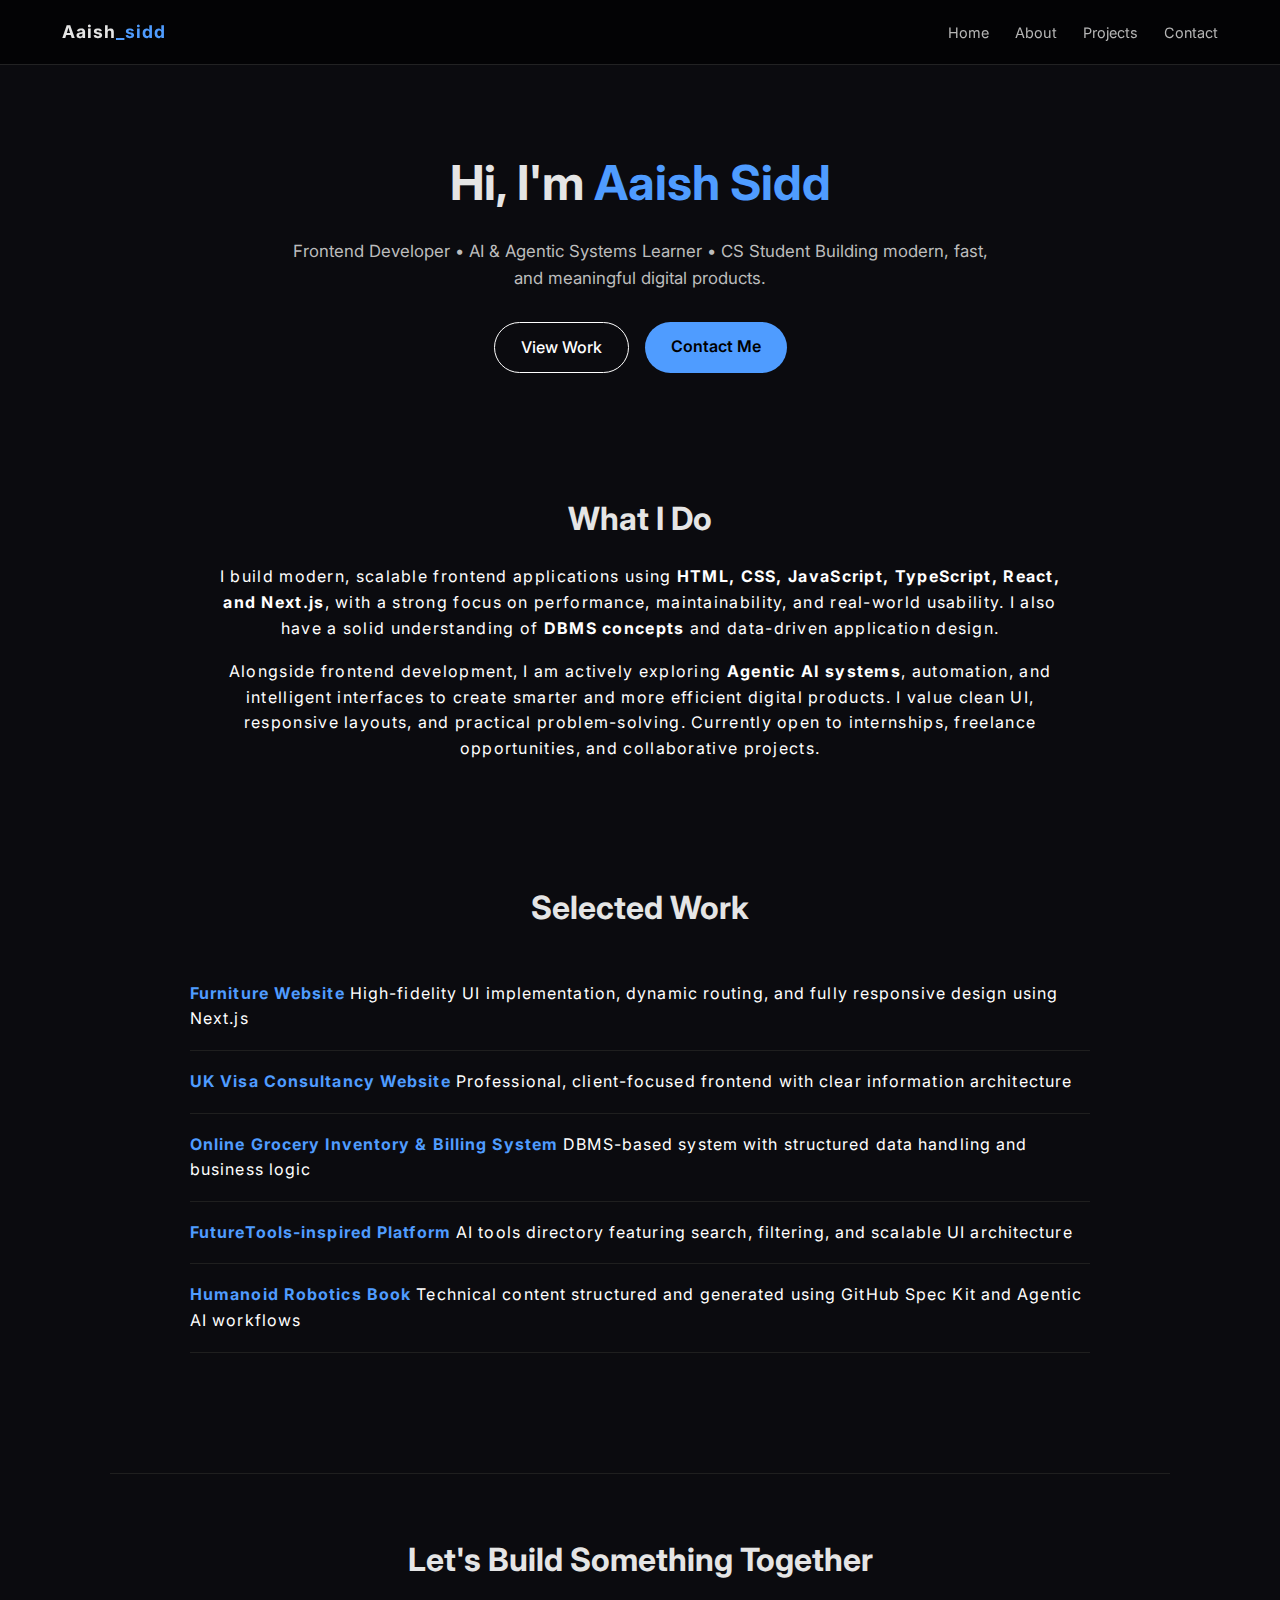
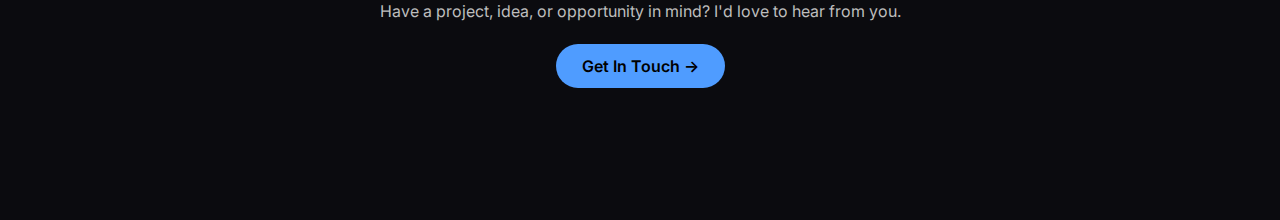
<file: index.html>
<!DOCTYPE html>
<html lang="en">
<head>
  <meta charset="UTF-8" />
  <meta name="viewport" content="width=device-width, initial-scale=1.0" />
  <title>Aaish Sidd ✨ | Frontend & AI Developer</title>

  <link rel="stylesheet" href="assets/css/index.css" />
  <link href="https://fonts.googleapis.com/css2?family=Inter:wght@300;400;600;700&display=swap" rel="stylesheet">
</head>

<body>
    <header>
    <nav class="nav">
      <div class="logo">Aaish<span>_sidd</span></div>

      <div class="nav-links">
        <a href="index.html">Home</a>
        <a href="about.html">About</a>
        <a href="projects.html">Projects</a>
        <a href="contact.html">Contact</a>
      </div>
    </nav>
  </header>

<main>

  <section class="hero">
    <h1>
      Hi, I'm <span>Aaish Sidd</span>
    </h1>

    <p>
      Frontend Developer • AI & Agentic Systems Learner • CS Student  
      Building modern, fast, and meaningful digital products.
    </p>

    <div class="hero-actions">
      <a href="projects.html" class="btn-outline">View Work</a>
      <a href="contact.html" class="btn-primary">Contact Me</a>
    </div>
  </section>

  <section class="about">
    <h2>What I Do</h2>

<p>
  I build modern, scalable frontend applications using
  <strong>HTML, CSS, JavaScript, TypeScript, React, and Next.js</strong>,
  with a strong focus on performance, maintainability, and real-world usability.
  I also have a solid understanding of <strong>DBMS concepts</strong> and
  data-driven application design.
</p>

<p>
  Alongside frontend development, I am actively exploring
  <strong>Agentic AI systems</strong>, automation, and intelligent interfaces
  to create smarter and more efficient digital products.
  I value clean UI, responsive layouts, and practical problem-solving.
  Currently open to internships, freelance opportunities, and collaborative projects.
</p>
</section>

<section class="work">
<h2>Selected Work</h2>

<ul class="work-list">
  <li>
    <strong>Furniture Website</strong> High-fidelity UI implementation, dynamic routing,
    and fully responsive design using Next.js
  </li>
  <li>
    <strong>UK Visa Consultancy Website</strong> Professional, client-focused frontend
    with clear information architecture
  </li>
  <li>
    <strong>Online Grocery Inventory & Billing System</strong> DBMS-based system
    with structured data handling and business logic
  </li>
  <li>
    <strong>FutureTools-inspired Platform</strong> AI tools directory featuring
    search, filtering, and scalable UI architecture
  </li>
  <li>
    <strong>Humanoid Robotics Book</strong> Technical content structured and generated
    using GitHub Spec Kit and Agentic AI workflows
  </li>
</ul>
</section>

  </section>

  <section class="cta">
    <h2>Let's Build Something Together</h2>
    <p>
      Have a project, idea, or opportunity in mind?
      I'd love to hear from you.
    </p>

    <a href="contact.html" class="btn-primary">
      Get In Touch →
    </a>
  </section>

</main>

</body>
</html>
</file>
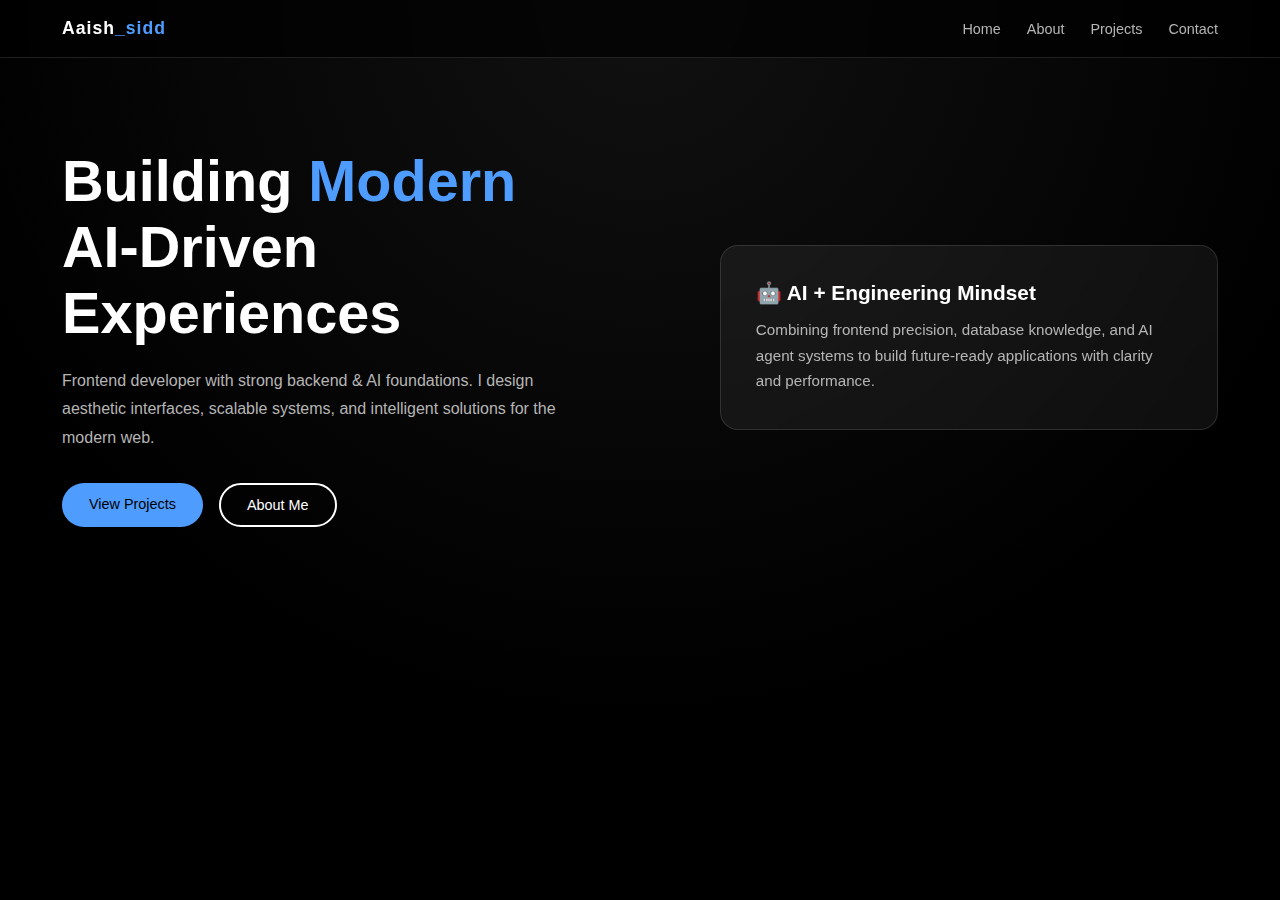
<file: base.html>
<!DOCTYPE html>
<html lang="en">
<head>
  <meta charset="UTF-8">
  <meta name="viewport" content="width=device-width, initial-scale=1.0">
  <title>Aaish_sidd ✨ | Welcome</title>
  <link rel="stylesheet" href="https://cdnjs.cloudflare.com/ajax/libs/font-awesome/6.5.0/css/all.min.css">
  <link rel="stylesheet" href="assets/css/main.css">
</head>

<body>
  <header>
    <nav class="nav">
      <div class="logo">Aaish<span>_sidd</span></div>

      <div class="nav-links">
        <a href="index.html">Home</a>
        <a href="about.html">About</a>
        <a href="projects.html">Projects</a>
        <a href="contact.html">Contact</a>
      </div>
    </nav>
  </header>
  <main id="content">

     <section class="welcome">
      <div class="welcome-text">
        <h1>Building <span>Modern</span><br>AI-Driven Experiences</h1>

        <p>
          Frontend developer with strong backend & AI foundations.
          I design aesthetic interfaces, scalable systems,
          and intelligent solutions for the modern web.
        </p>

        <div class="btn-group">
          <a href="projects.html" class="btn btn-primary">View Projects</a>
          <a href="about.html" class="btn btn-secondary">About Me</a>
        </div>
      </div>

      <div class="ai-card">
        <h3>🤖 AI + Engineering Mindset</h3>
        <p>
          Combining frontend precision, database knowledge,
          and AI agent systems to build future-ready applications
          with clarity and performance.
        </p>
      </div>
    </section>

   
  </main>

  <script src="assets/js/script.js"></script>
</body>

</html>
</file>
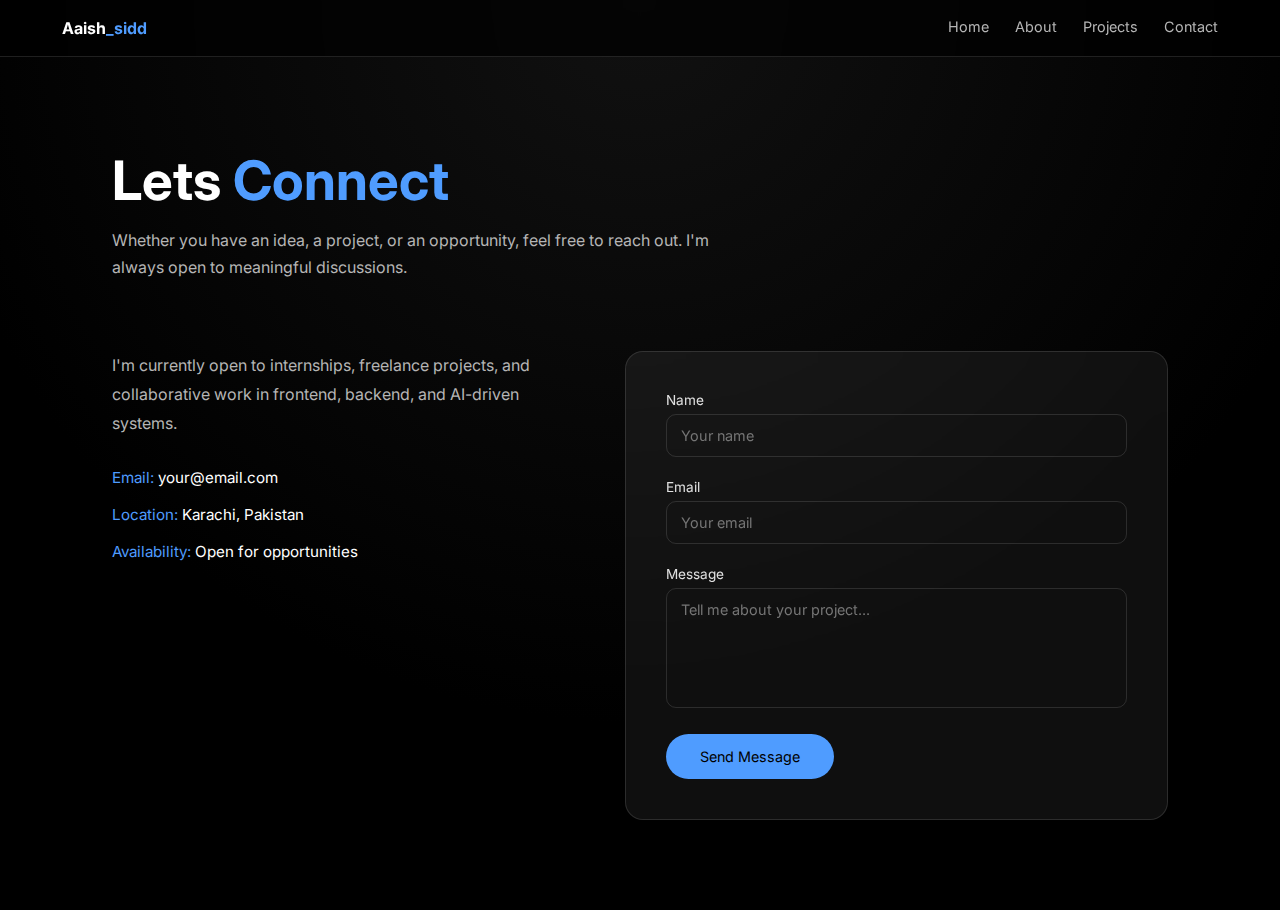
<file: contact.html>
<!DOCTYPE html>
<html lang="en">
<head>
  <meta charset="UTF-8" />
  <meta name="viewport" content="width=device-width, initial-scale=1.0" />
  <title>Aaish_sidd ✨ | Contact</title>
<link rel="stylesheet" href="assets/css/contact.css">
  <link href="https://fonts.googleapis.com/css2?family=Inter:wght@300;400;600;700&display=swap" rel="stylesheet">

</head>
<body>
  <header>
    <nav class="nav">
      <div class="logo">Aaish<span>_sidd</span></div>

      <div class="nav-links">
        <a href="index.html">Home</a>
        <a href="about.html">About</a>
        <a href="projects.html">Projects</a>
        <a href="contact.html">Contact</a>
      </div>
    </nav>
  </header>
<main>
  <section class="title">
    <h1>Lets <span>Connect</span></h1>
    <p>
      Whether you have an idea, a project, or an opportunity,
      feel free to reach out. I'm always open to meaningful discussions.
    </p>
  </section>

  <section class="contact">
    <div class="info">
      <p>
        I'm currently open to internships, freelance projects,
        and collaborative work in frontend, backend, and AI-driven systems.
      </p>

      <div class="info-item">
        <span>Email:</span> your@email.com
      </div>

      <div class="info-item">
        <span>Location:</span> Karachi, Pakistan
      </div>

      <div class="info-item">
        <span>Availability:</span> Open for opportunities
      </div>
    </div>
<form id="contactForm">
  <div class="field">
    <label>Name</label>
    <input type="text" id="name" placeholder="Your name">
  </div>

  <div class="field">
    <label>Email</label>
    <input type="email" id="email" placeholder="Your email">
  </div>

  <div class="field">
    <label>Message</label>
    <textarea id="message" placeholder="Tell me about your project..."></textarea>
  </div>

  <button type="submit"  class="submit-btn" >Send Message</button>
 
</form>

    
</main>
<script src="assets/js/script.js"></script>
</body>
</html>
</file>
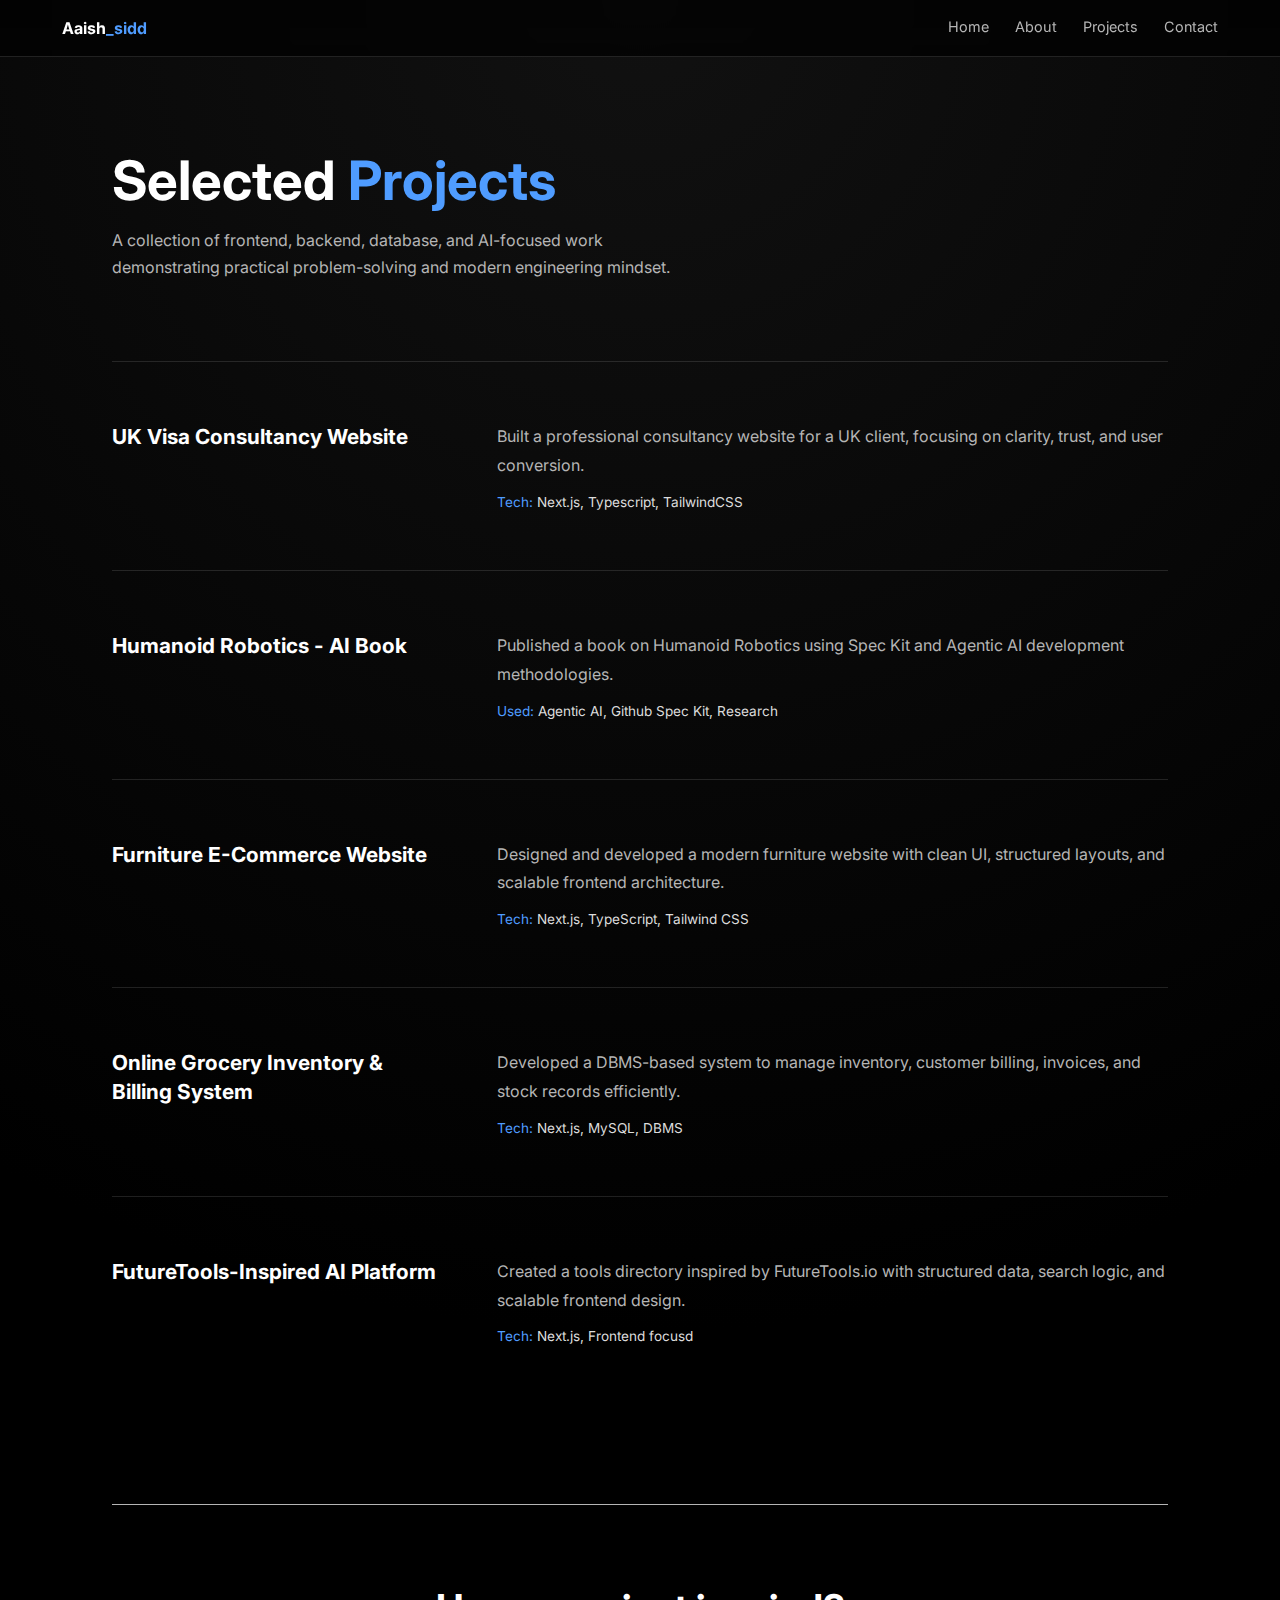
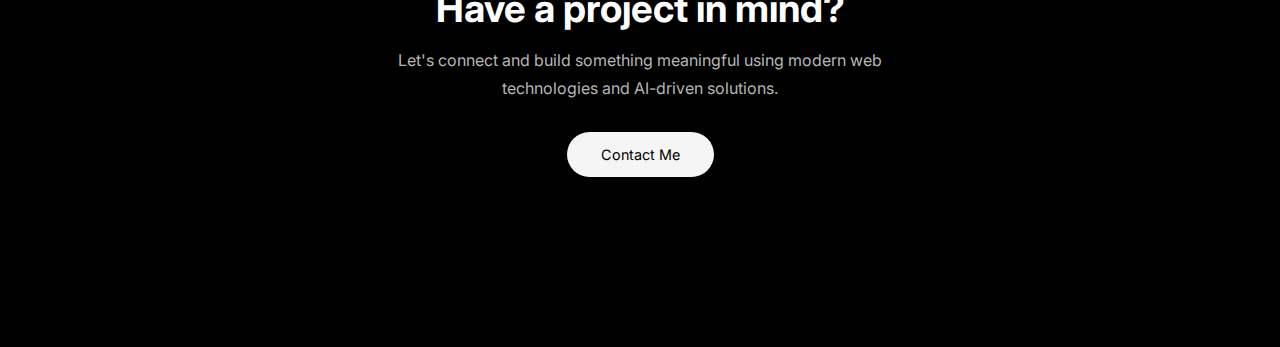
<file: projects.html>
<!DOCTYPE html>
<html lang="en">
<head>
  <meta charset="UTF-8" />
  <meta name="viewport" content="width=device-width, initial-scale=1.0" />
  <title>Aaish_sidd ✨ | Projects</title>
  <link href="https://fonts.googleapis.com/css2?family=Inter:wght@300;400;600;700&display=swap" rel="stylesheet">
  <link rel="stylesheet" href="assets/css/projects.css">

  <style>

  </style>
</head>

<body>
  <header>
    <nav class="nav">
      <div class="logo">Aaish<span>_sidd</span></div>

      <div class="nav-links">
        <a href="index.html">Home</a>
        <a href="about.html">About</a>
        <a href="projects.html">Projects</a>
        <a href="contact.html">Contact</a>
      </div>
    </nav>
  </header>

<main>

  <section class="title">
    <h1>Selected <span>Projects</span></h1>
    <p>
      A collection of frontend, backend, database, and AI-focused work
      demonstrating practical problem-solving and modern engineering mindset.
    </p>
  </section>

  
  <section class="project">
      <h3>UK Visa Consultancy Website</h3>
      <div>
          <p>
              Built a professional consultancy website for a UK client,
              focusing on clarity, trust, and user conversion.
            </p>
            <div class="tech"><span>Tech:</span> Next.js, Typescript, TailwindCSS </div>
        </div>
    </section>
    
    <section class="project">
      <h3>Humanoid Robotics - AI Book</h3>
      <div>
        <p>
          Published a book on Humanoid Robotics using Spec Kit
          and Agentic AI development methodologies.
        </p>
        <div class="tech"><span>Used:</span> Agentic AI, Github Spec Kit, Research</div>
      </div>
    </section>

    <section class="project">
      <h3>Furniture E-Commerce Website</h3>
      <div>
        <p>
          Designed and developed a modern furniture website with clean UI,
          structured layouts, and scalable frontend architecture.
        </p>
        <div class="tech"><span>Tech:</span> Next.js, TypeScript, Tailwind CSS</div>
      </div>
    </section>

  <section class="project">
    <h3>Online Grocery Inventory & Billing System</h3>
    <div>
      <p>
        Developed a DBMS-based system to manage inventory,
        customer billing, invoices, and stock records efficiently.
      </p>
      <div class="tech"><span>Tech:</span> Next.js, MySQL, DBMS</div>
    </div>
  </section>

  <section class="project">
    <h3>FutureTools-Inspired AI Platform</h3>
    <div>
      <p>
        Created a tools directory inspired by FutureTools.io
        with structured data, search logic, and scalable frontend design.
      </p>
      <div class="tech"><span>Tech:</span> Next.js, Frontend focusd</div>
    </div>
  </section>

  <aside class="cta">
  <h2>Have a project in mind?</h2>
  <p>
    Let's connect and build something meaningful using modern web
    technologies and AI-driven solutions.
  </p>
  <a href="contact.html" class="cta-btn">Contact Me</a>
</aside>



</main>

</body>
</html>
</file>
<file: assets/css/index.css>
:root {
      --bg-black: #000;
      --border: rgba(255,255,255,0.12);
      --text-white: #fff;
      --text-gray: #b5b5b5;
      --accent: #4f9cff;
    }

* {
  margin: 0;
  padding: 0;
  box-sizing: border-box;
}

body {
  font-family: "Inter", sans-serif;
  background: #0b0b0f;
  color: #e5e5e5;
  line-height: 1.6;
}
header {
      position: sticky;
      top: 0;
      z-index: 100;
      backdrop-filter: blur(12px);
      background: rgba(0,0,0,0.65);
      border-bottom: 1px solid var(--border);
    }

    .nav {
      max-width: 1200px;
      margin: auto;
      padding: 18px 22px;
      display: flex;
      align-items: center;
      justify-content: space-between;
    }

    .logo {
      font-weight: 700;
      letter-spacing: 1px;
      font-size: 1.1rem;
    }

    .logo span {
      color: var(--accent);
    }

    .nav-links {
      display: flex;
      gap: 26px;
    }

    .nav-links a {
      text-decoration: none;
      color: var(--text-gray);
      font-size: 0.9rem;
      transition: color 0.3s ease;
    }

    .nav-links a:hover {
      color: var(--text-white);
    }

main {
  max-width: 1100px;
  margin: auto;
  padding: 80px 20px;
}

.hero {
  text-align: center;
  margin-bottom: 120px;
}

.hero h1 {
  font-size: 3rem;
  font-weight: 700;
  margin-bottom: 16px;
}

.hero h1 span {
  color: var(--accent);
}

.hero p {
  max-width: 700px;
  margin: auto;
  font-size: 1.05rem;
  color: #bdbdbd;
}


.hero-actions {
  margin-top: 30px;
  display: flex;
  justify-content: center;
  gap: 16px;
  flex-wrap: wrap;
}

.btn-primary {
  background: var(--accent);
  color: #000;
  padding: 12px 26px;
  text-decoration: none;
  font-weight: 600;
  border-radius: 30px;
  transition: 0.3s;
}

.btn-primary:hover {
  background: white;
}

.btn-outline {
  border: 1px solid var(--text-white);
  color: var(--text-white);
  padding: 12px 26px;
  text-decoration: none;
  font-weight: 500;
  border-radius: 30px;
  transition: 0.3s;
}

.btn-outline:hover {
  background: var(--text-white);
  color: #000;
}

.about {
  max-width: 850px;
  margin: auto;
  margin-bottom: 120px;
  text-align: center;
}

.about h2 {
  font-size: 2rem;
  margin-bottom: 20px;
}

.about p {
  color: var(--text-white);
  margin-bottom: 18px;
  font-size: 1rem;
  letter-spacing: 1.3px;
}

.work {
  max-width: 900px;
  margin: auto;
  margin-bottom: 120px;
}

.work h2 {
  font-size: 2rem;
  margin-bottom: 30px;
  text-align: center;
}

.work-list {
  list-style: none;
}

.work-list li {
  padding: 18px 0;
  border-bottom: 1px solid #1f1f1f;
  font-size: 1rem;
  color: var(--text-white);
  letter-spacing: 1.1px;
}

.work-list li strong {
  color: var(--accent)
}

.cta {
  text-align: center;
  padding: 60px 20px;
  border-top: 1px solid #1f1f1f;
}

.cta h2 {
  font-size: 2rem;
  margin-bottom: 14px;
}

.cta p {
  color: #bdbdbd;
  margin-bottom: 30px;
  font-size: 1rem;
}

@media (max-width: 768px) {
  .hero h1 {
    font-size: 2.2rem;
  }
  .nav-links a {
        font-size: 9px;
      }
     
      .nav-links  {
        gap: 12px;
      }

  .about h2,
  .work h2,
  .cta h2 {
    font-size: 1.6rem;
  }

  main {
    padding: 60px 16px;
  }
}
</file>
<file: assets/css/main.css>
:root {
      --bg-black: #000;
      --glass: rgba(255,255,255,0.06);
      --border: rgba(255,255,255,0.12);
      --text-white: #fff;
      --text-gray: #b5b5b5;
      --accent: #4f9cff;
    }

    * {
      margin: 0;
      padding: 0;
      box-sizing: border-box;
      font-family: 'Inter', sans-serif;
    }

    body {
      background: radial-gradient(circle at top, #111 0%, #000 65%);
      color: var(--text-white);
      min-height: 100vh;
    }

    header {
      position: sticky;
      top: 0;
      z-index: 100;
      backdrop-filter: blur(12px);
      background: rgba(0,0,0,0.65);
      border-bottom: 1px solid var(--border);
    }

    .nav {
      max-width: 1200px;
      margin: auto;
      padding: 18px 22px;
      display: flex;
      align-items: center;
      justify-content: space-between;
    }

    .logo {
      font-weight: 700;
      letter-spacing: 1px;
      font-size: 1.1rem;
    }

    .logo span {
      color: var(--accent);
    }

    .nav-links {
      display: flex;
      gap: 26px;
    }

    .nav-links a {
      text-decoration: none;
      color: var(--text-gray);
      font-size: 0.9rem;
      transition: color 0.3s ease;
    }

    .nav-links a:hover {
      color: var(--text-white);
    }

    main {
      max-width: 1200px;
      margin: auto;
      padding: 90px 22px 60px;
    }

    .welcome {
      display: grid;
      grid-template-columns: 1.2fr 1fr;
      gap: 60px;
      align-items: center;
    }

    .welcome-text h1 {
      font-size: clamp(2.5rem, 5vw, 3.6rem);
      line-height: 1.15;
      margin-bottom: 20px;
    }

    .welcome-text h1 span {
      color: var(--accent);
    }

    .welcome-text p {
      color: var(--text-gray);
      max-width: 520px;
      line-height: 1.8;
      font-size: 1rem;
      margin-bottom: 30px;
    }

    .btn-group {
      display: flex;
      gap: 16px;
      flex-wrap: wrap;
    }

    .btn {
      padding: 12px 26px;
      border-radius: 30px;
      font-size: 0.9rem;
      text-decoration: none;
      transition: all 0.3s ease;
      border: 1px solid transparent;
    }

    .btn-primary {
      background: var(--accent);
      color: #000;
    }

    .btn-primary:hover {
      opacity: 0.85;
    }

    .btn-secondary {
      border: 2px solid white;
      color: var(--text-white);
      background: transparent;
    }

    .btn-secondary:hover {
      background-color: white;
      color: var(--bg-black);
    }

    .ai-card {
      background: var(--glass);
      border: 1px solid var(--border);
      border-radius: 18px;
      padding: 35px;
      backdrop-filter: blur(14px);
      position: relative;
      overflow: hidden;
    }

    .ai-card::before {
      content: "";
      position: absolute;
      inset: 0;
      background: linear-gradient(120deg, transparent, rgba(79,156,255,0.18), transparent);
      opacity: 0;
      transition: opacity 0.4s ease;
    }

    .ai-card:hover::before {
      opacity: 1;
    }

    .ai-card h3 {
      font-size: 1.3rem;
      margin-bottom: 12px;
    }

    .ai-card p {
      color: var(--text-gray);
      font-size: 0.95rem;
      line-height: 1.7;
    }

    @media (max-width: 900px) {
      .welcome {
        grid-template-columns: 1fr;
      }
    }

    @media (max-width: 600px) {
      .nav-links  {
    display: flex;
    flex-direction: column;
    gap: 10px;
      
}

.nav-links a{
    font-size: 0.8rem;
}
      
    }
</file>
<file: assets/css/contact.css>
:root {
      --bg-black: #000;
      --border: rgba(255,255,255,0.12);
      --glass: rgba(255,255,255,0.06);
      --text-white: #fff;
      --text-gray: #b5b5b5;
      --accent: #4f9cff;
    }

    * {
      margin: 0;
      padding: 0;
      box-sizing: border-box;
      font-family: 'Inter', sans-serif;
    }

    body {
      background: radial-gradient(circle at top, #111 0%, #000 65%);
      color: var(--text-white);
    }

    /* ---------- Header ---------- */
    header {
      position: sticky;
      top: 0;
      background: rgba(0,0,0,0.7);
      backdrop-filter: blur(12px);
      border-bottom: 1px solid var(--border);
    }

    .nav {
      max-width: 1200px;
      margin: auto;
      padding: 18px 22px;
      display: flex;
      justify-content: space-between;
    }

    .logo {
      font-weight: 700;
    }

    .logo span {
      color: var(--accent);
    }

    .nav-links {
      display: flex;
      gap: 26px;
    }

    .nav-links a {
      color: var(--text-gray);
      text-decoration: none;
      font-size: 0.9rem;
    }

    .nav-links a:hover {
      color: var(--text-white);
    }

    main {
      max-width: 1100px;
      margin: auto;
      padding: 90px 22px;
    }

    .title {
      margin-bottom: 70px;
    }

    .title h1 {
      font-size: clamp(2.4rem, 5vw, 3.4rem);
    }

    .title span {
      color: var(--accent);
    }

    .title p {
      margin-top: 14px;
      color: var(--text-gray);
      max-width: 600px;
      line-height: 1.7;
    }

    .contact {
      display: grid;
      grid-template-columns: 1fr 1.2fr;
      gap: 60px;
    }


    .info p {
      color: var(--text-gray);
      line-height: 1.8;
      margin-bottom: 30px;
    }

    .info-item {
      margin-bottom: 18px;
      font-size: 0.95rem;
    }

    .info-item span {
      color: var(--accent);
    }

    form {
      background: var(--glass);
      border: 1px solid var(--border);
      border-radius: 18px;
      padding: 40px;
      backdrop-filter: blur(14px);
    }

    .field {
      margin-bottom: 22px;
    }

    .field label {
      display: block;
      font-size: 0.85rem;
      margin-bottom: 6px;
      color: #e0e0e0;
    }

    .field input,
    .field textarea {
      width: 100%;
      padding: 12px 14px;
      border-radius: 10px;
      border: 1px solid var(--border);
      background: transparent;
      color: var(--text-white);
      font-size: 0.9rem;
    }

    .field textarea {
      resize: none;
      min-height: 120px;
    }

    .field input:focus,
    .field textarea:focus {
      outline: none;
      border-color: var(--accent);
    }

    .submit-btn {
      padding: 14px 34px;
      border-radius: 40px;
      background: var(--accent);
      color: #000;
      border: none;
      cursor: pointer;
      font-size: 0.9rem;
      transition: opacity 0.3s ease;
    }

    .submit-btn:hover {
      opacity: 0.85;
    }

    @media (max-width: 900px) {
      .contact {
        grid-template-columns: 1fr;
      }
    }

    @media (max-width: 600px) {
      .nav-links a {
        font-size: 9px;
      }
     
      .nav-links  {
        gap: 12px;
      }

      form {
        padding: 30px 22px;
      }
    }
</file>
<file: assets/css/projects.css>
:root {
      --bg-black: #000;
      --border: rgba(255,255,255,0.12);
      --text-white: #fff;
      --text-gray: #b5b5b5;
      --accent: #4f9cff;
    }

    
    * {
      margin: 0;
      padding: 0;
      box-sizing: border-box;
      font-family: 'Inter', sans-serif;
    }

    body {
      background: radial-gradient(circle at top, #111 0%, #000 65%);
      color: var(--text-white);
    }

    /* ---------- Header ---------- */
    header {
      position: sticky;
      top: 0;
      background: rgba(0,0,0,0.7);
      backdrop-filter: blur(12px);
      border-bottom: 1px solid var(--border);
    }

    .nav {
      max-width: 1200px;
      margin: auto;
      padding: 18px 22px;
      display: flex;
      justify-content: space-between;
    }

    .logo {
      font-weight: 700;
    }

    .logo span {
      color: var(--accent);
    }

    .nav-links {
      display: flex;
      gap: 26px;
    }

    .nav-links a {
      color: var(--text-gray);
      text-decoration: none;
      font-size: 0.9rem;
    }

    .nav-links a:hover {
      color: var(--text-white);
    }

    /* ---------- Main ---------- */
    main {
      max-width: 1100px;
      margin: auto;
      padding: 90px 22px;
    }

    .title {
      margin-bottom: 80px;
    }

    .title h1 {
      font-size: clamp(2.4rem, 5vw, 3.4rem);
    }

    .title span {
      color: var(--accent);
    }

    .title p {
      margin-top: 14px;
      color: var(--text-gray);
      max-width: 600px;
      line-height: 1.7;
    }

    /* ---------- Project Rows ---------- */
    .project {
      display: grid;
      grid-template-columns: 1fr 2fr;
      gap: 50px;
      padding: 60px 0;
      border-top: 1px solid var(--border);
    }

    .project:first-child {
      border-top: none;
    }

    .project h3 {
      font-size: 1.3rem;
      line-height: 1.4;
    }

    .project p {
      color: var(--text-gray);
      line-height: 1.8;
      margin-bottom: 14px;
    }

    .tech {
      font-size: 0.85rem;
      color: #dcdcdc;
    }

    .tech span {
      color: var(--accent);
    }
/* ---------- Call To Action ---------- */
.cta {
  margin-top: 100px;
  padding: 80px 20px;
  text-align: center;
  border-top: 1px solid var(--text-gray);
}

.cta h2 {
  font-size: clamp(1.8rem, 4vw, 2.4rem);
  margin-bottom: 16px;
}

.cta p {
  max-width: 560px;
  margin: 0 auto 30px;
  color: var(--text-gray);
  line-height: 1.7;
}

.cta-btn {
  display: inline-block;
  padding: 14px 34px;
  border-radius: 40px;
  background: whitesmoke;
  color: #000;
  text-decoration: none;
  font-size: 0.9rem;
  transition: all 0.3s ease;
}

.cta-btn:hover {
  opacity: 0.85;
}

    @media (max-width: 800px) {
      .project {
        grid-template-columns: 1fr;
        gap: 20px;
      }
    }

    @media (max-width: 600px) {
      .nav-links a {
        font-size: 9px;
      }
     
      .nav-links  {
        gap: 12px;
      }
    }
</file>
